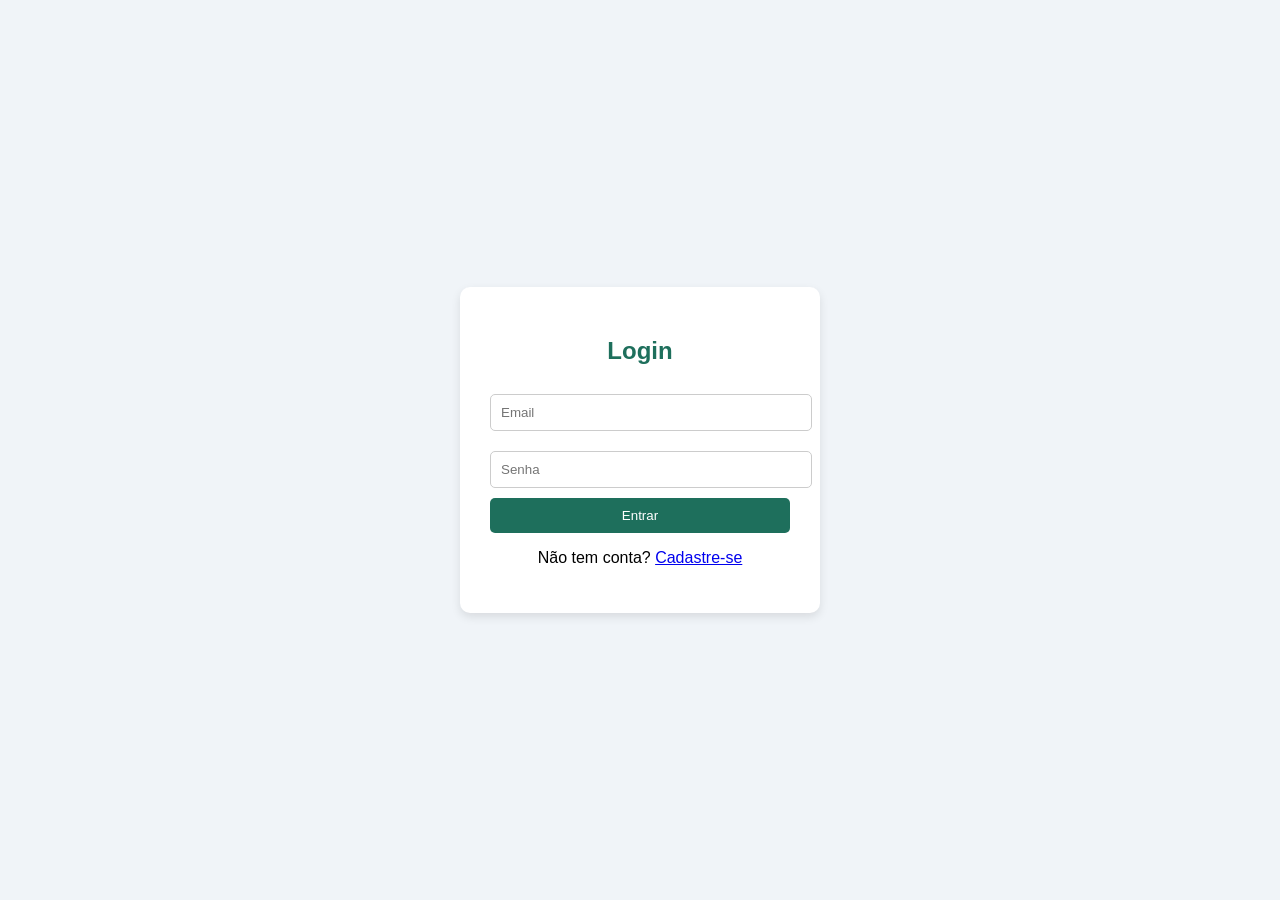
<file: index.html>
<!DOCTYPE html>
<html lang="pt-BR">
<head>
  <meta charset="UTF-8">
  <title>Login</title>
  <link rel="stylesheet" href="styles/global.css">
  <link rel="stylesheet" href="styles/login.css">
</head>
<body>
  <div class="card">
    <h2>Login</h2>
    <form id="loginForm">
      <input type="email" id="email" placeholder="Email" required>
      <input type="password" id="senha" placeholder="Senha" required>
      <button type="submit">Entrar</button>
      <div id="mensagem" class="erro"></div>
    </form>
    <p style="text-align:center;">
      Não tem conta? <a href="pages/cadastro.html">Cadastre-se</a>
    </p>
  </div>
  <script src="scripts/login.js"></script>
</body>
</html>
</file>
<file: styles/global.css>
body {
  margin: 0;
  font-family: Arial, sans-serif;
  background-color: #f0f4f8;
  display: flex;
  justify-content: center;
  align-items: center;
  height: 100vh;
}
</file>
<file: styles/login.css>
.card {
  background: white;
  padding: 30px;
  border-radius: 10px;
  width: 300px;
  box-shadow: 0 4px 10px rgba(0,0,0,0.1);
}

h2 {
  text-align: center;
  color: #1E6F5C;
}

input {
  width: 100%;
  padding: 10px;
  margin: 10px 0;
  border-radius: 5px;
  border: 1px solid #ccc;
}

button {
  width: 100%;
  padding: 10px;
  background-color: #1E6F5C;
  color: white;
  border: none;
  border-radius: 5px;
  cursor: pointer;
}

button:hover {
  background-color: #155d4c;
}

.erro {
  color: red;
  font-size: 14px;
  margin-top: 5px;
}
</file>
